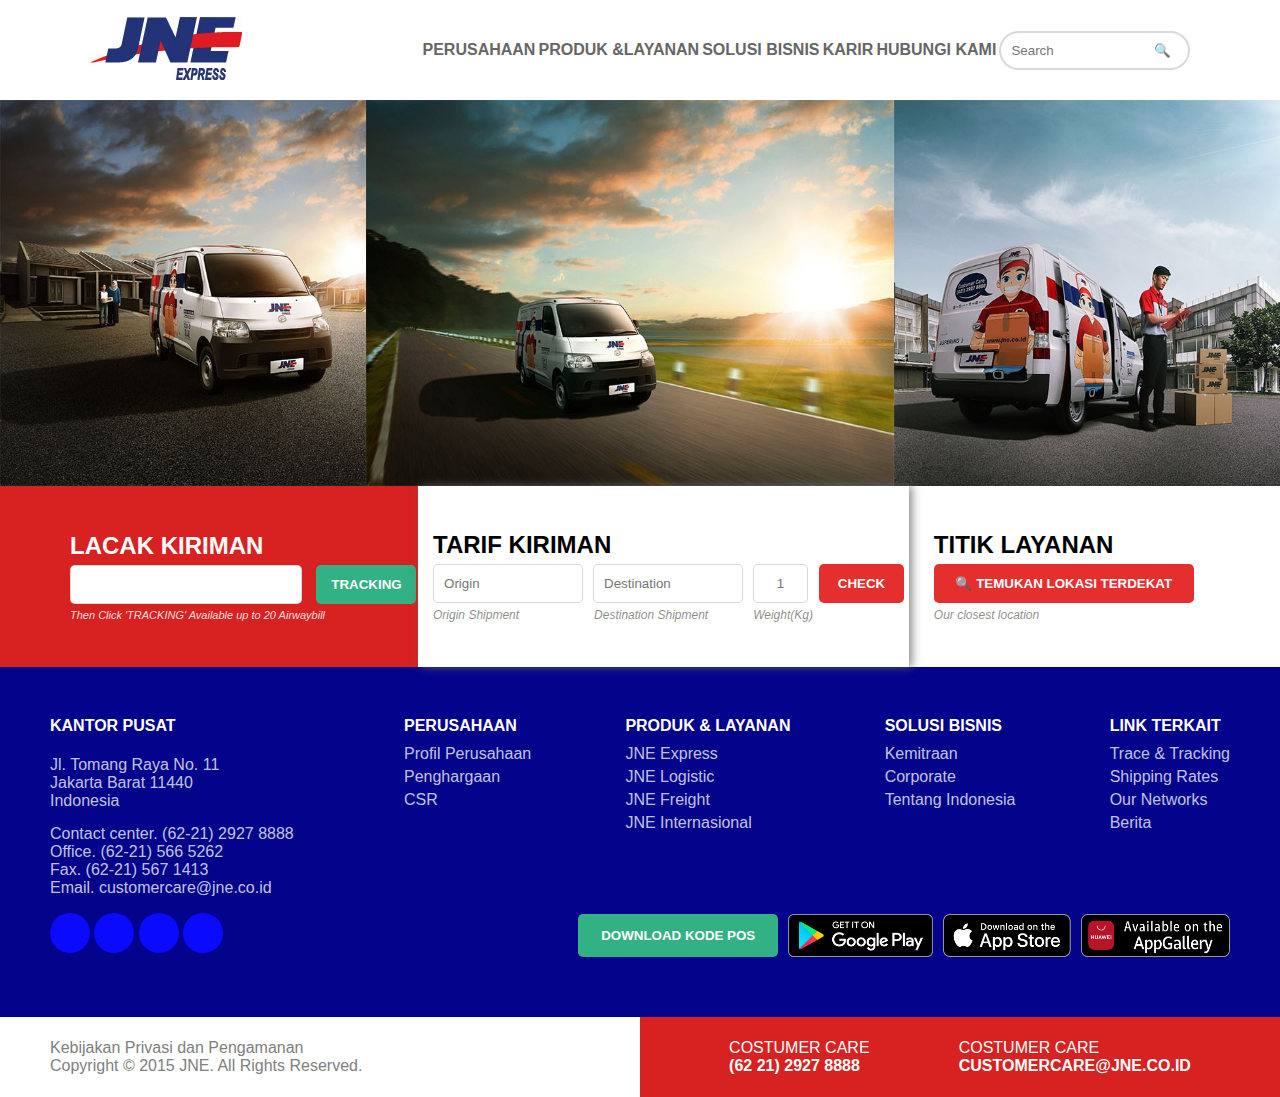
<file: index.html>
<!DOCTYPE html>
<html lang="en">
<head>
    <meta charset="UTF-8">
    <meta http-equiv="X-UA-Compatible" content="IE=edge">
    <meta name="viewport" content="width=device-width, initial-scale=1.0">
    <link rel="stylesheet" href="style.css">
    <title>Proyek JNE</title>
</head>
<body>
    
    <header>
        <div class="logo">
            <a href="">
                <img src="logo.jpg" alt="gambar je en e">
            </a>
        </div>
        <nav>
            <ul>
                <li>PERUSAHAAN</li>
                <li>PRODUK &LAYANAN</li>
                <li>SOLUSI BISNIS</li>
                <li>KARIR</li>
                <li>HUBUNGI KAMI</li>
                <li>
                    <input type="text" placeholder="Search                           🔍">
                </li>
            </ul>
        </nav>
    </header>

    <aside>
        <img src="Gambar.jpg" alt="jne">
    </aside>
    <div class="clear"></div>
    <main>
        <div class="lacak-tarif">
            <div class="lacak">
                <div class="lacak1">
                  <h2>LACAK KIRIMAN</h2>
                </div>
                <div class="lacak2">
                  <input type="text">
                  <button><h4>TRACKING</h4></button>
                </div>
                <div class="lacak3">
                    <p>Then Click 'TRACKING' Available up to 20 Airwaybill</p>
                </div>
            </div>
            <div class="tarif">
                <div class="tarif1">
                    <h2>TARIF KIRIMAN</h2>
                </div>
                <div class="tarif2">
                    <input type="text" placeholder="Origin" id="origin">
                    <input type="text" placeholder="Destination" id="destination">
                    <input type="text" placeholder="1" id="weight">
                    <button><h4>CHECK</h4></button>
                </div>
                <div class="tarif3">
                    <p>Origin Shipment</p>
                    <p>Destination Shipment</p>
                    <p>Weight(Kg)</p>
                </div>
            </div>
        </div>
        <div class="titik-layanan">
            <div class="layanan1">
                <h2>TITIK LAYANAN</h2>
            </div>
            <div class="layanan2">
                <button><h4>🔍 TEMUKAN LOKASI TERDEKAT</h4></button>
            </div>
            <div class="layanan3">
                <p>Our closest location</p>
            </div>
        </div>
    </main>
    <footer>
        <div class="alamat">
            <h4>KANTOR PUSAT</h4>
            <h4>
                Jl. Tomang Raya No. 11<br>
                Jakarta Barat 11440<br>
                Indonesia
            </h4>
            <h4>
                Contact center. (62-21) 2927 8888<br>
                Office. (62-21) 566 5262<br>
                Fax. (62-21) 567 1413<br>
                Email. customercare@jne.co.id 
            </h4>
            <div class="sosmed">
                <button></button>
                <button></button>
                <button></button>  
                <button></button>
            </div>
        </div>
        <div class="navfot-23">
            
        <div class="navfooter">
            <div class="navfot1">
                <h4>PERUSAHAAN</h4>
                <h4>Profil Perusahaan</h4>
                <h4>Penghargaan</h4>
                <h4>CSR</h4>
            </div>
            <div class="navfot2">
                <h4>PRODUK & LAYANAN</h4>
                <h4>JNE Express</h4>
                <h4>JNE Logistic</h4>
                <h4>JNE Freight</h4>
                <h4>JNE Internasional</h4>
            </div>
            <div class="navfot3">
                <h4>SOLUSI BISNIS</h4>
                <h4>Kemitraan</h4>
                <h4>Corporate</h4>
                <h4>Tentang Indonesia</h4>
            </div>
            <div class="navfot4">
                <h4>LINK TERKAIT</h4>
                <h4>Trace & Tracking</h4>
                <h4>Shipping Rates</h4>
                <h4>Our Networks</h4>
                <h4>Berita</h4>
            </div>
        </div>
        <div class="download-link">
            <button><h4>DOWNLOAD KODE POS</h4></button>
            <img src="link2.png">
            <img src="link3.png">
            <img src="link4.png">
        </div>
        </div>
    </footer>
    <div class="footer2">
        <div class="copyright">
            <p>Kebijakan Privasi dan Pengamanan<br>
               Copyright © 2015 JNE. All Rights Reserved.
            </p>
        </div>
        <div class="customer-care">
            <div class="cc1">
                <p>COSTUMER CARE</p>
                <h4>(62 21) 2927 8888</h4>
            </div>
            <div class="cc2">
                <p>COSTUMER CARE</p>
                <h4>CUSTOMERCARE@JNE.CO.ID</h4>
            </div>
        </div>
    </div>

</body>
</html>
</file>
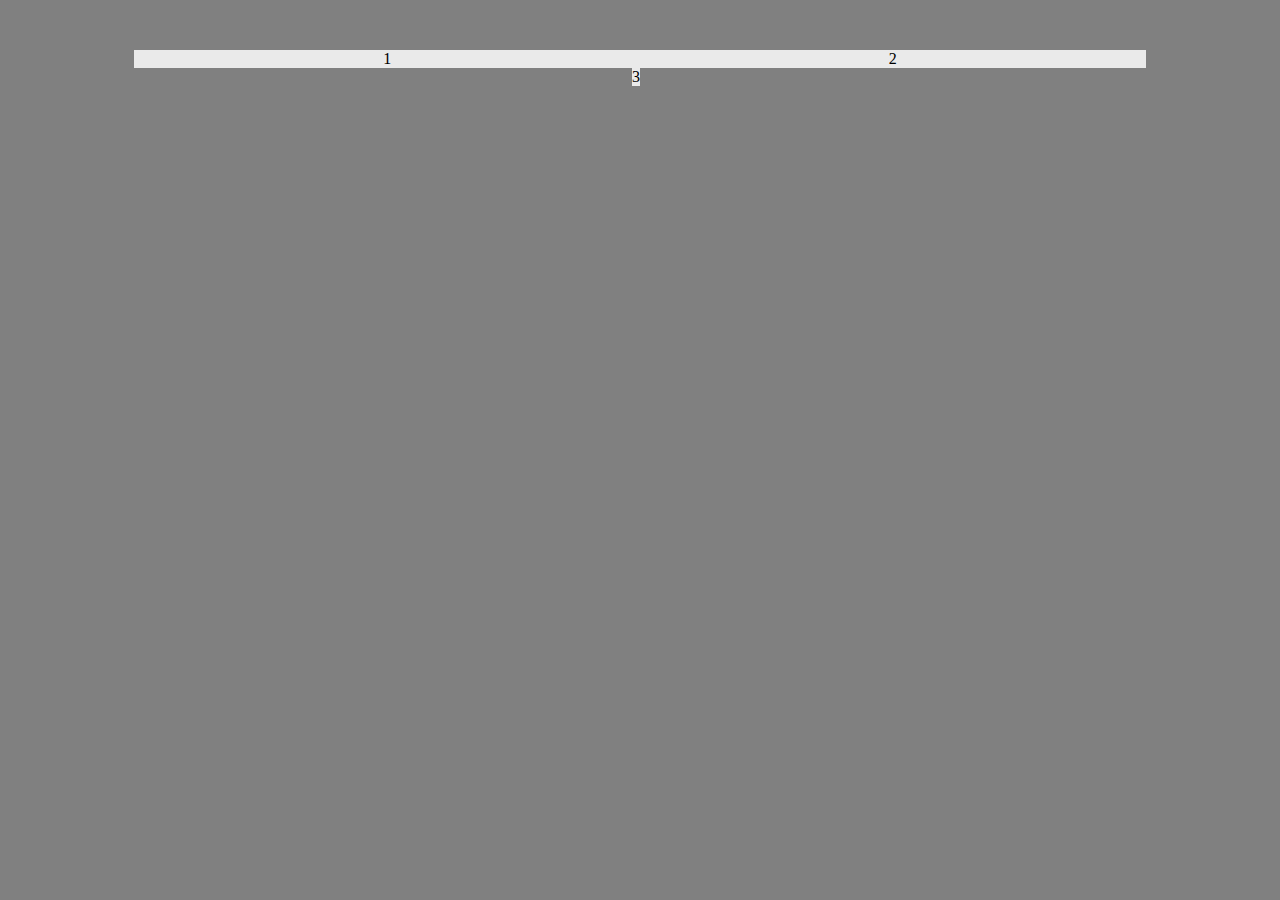
<file: tesgrid.html>
<!DOCTYPE html>
<html lang="en">
<head>
    <meta charset="UTF-8">
    <meta http-equiv="X-UA-Compatible" content="IE=edge">
    <meta name="viewport" content="width=device-width, initial-scale=1.0">
    <title>Document</title>
    <style>
        body{
            background-color: gray;

        }
        .container{
            width: 80%;
            margin: 50px auto;
            display: grid;
            grid-template-columns: 1fr 1fr;
            grid-template-rows: 1fr 1fr;
            
        }
        .item{
            display: flex;
            justify-content: center;
            align-items: center;
            background-color: rgba(255, 255, 255, 0.836);
        }
        .my-item{
            /* grid-column-start: 1; */
            grid-row-start: 1;
            justify-self: stretch;
        }
        .item:nth-child(3){
            justify-self: end;
        }

    </style>
</head>
<body>
    <div class="container">
        <div class="item my-item">1</div>
        <div class="item">2</div>
        <div class="item">3</div>
    </div>
</body>
</html>
</file>
<file: style.css>
*{
    padding: 0;
    margin: 0;
}

body{
    background-color: #aeaeae;
    height: 1000px;
}

::-webkit-scrollbar{
    width: 17px;
}
::-webkit-scrollbar-track{
    background-color: #ddd;
}
::-webkit-scrollbar-thumb{
    background: linear-gradient(red, darkblue);
}

/* header */
header{
    display: flex;
    width: 100%;
    height: 100px;
    background-color: white;
    justify-content: space-around;
    align-items: center;

    font-family: Arial, Helvetica, sans-serif;
    font-weight: bold;
    color: #666;
}

nav{
    width: 60%;
    display: flex;
}

ul{
    display: flex;
    width: 100%;
    justify-content: space-between;
    align-items: center;
}

ul li{
    list-style: none;
    cursor: pointer;
}
li:hover{
    color: rgb(218, 37, 37);
}

li input{
    height: 35px;
    border-radius: 50px;
    border: 2px solid rgba(180, 180, 180, 0.507);
    padding-left: 10px;
}

/* gambar */
aside{
    width: 100%;
    height: 386px;
}

aside img{
    width: 100%;
    height: 100%;
}

/* main */
main{
    width: 100%;
    height: 181px;
    display: flex;
    justify-content: space-between;
}

main div input{
    height: 39px;
    border-radius: 5px;
    border: 1px solid rgba(180, 180, 180, 0.507);
    padding: 10px;
    box-sizing: border-box;
}
main div button{
    height: 39px;
    border: none;
    border-radius: 5px;
    cursor: pointer;
}

main div h2{
    font-family: Arial, Helvetica, sans-serif;
}

.lacak-tarif{
    width: 71%;
    display: flex;
    justify-content: space-evenly;
    font-family: Arial, Helvetica, sans-serif;
}

/* .lacak-tarif div{
    width: 100%;
} */

.lacak{
    background-color: rgba(224, 7, 7, 0.842);
    color: white;
    width: 46%;
    padding-left: 70px;
    display: flex;
    align-items: flex-start;
    justify-content: center;
    flex-direction: column;
    box-sizing: border-box;
}
.lacak .lacak2{
    margin: 5px 0;
}
.lacak input{
    width: 232px;
}
.lacak button{
    background-color:#31b184;
    color: white;
    width: 100px;
    margin-left: 10px;
}
.lacak button:hover{
    background-color: #2a9b73;
}
.lacak p{
    font-size: 11px;
    color: rgba(255, 255, 255, 0.87);
    font-style: italic;
}

.tarif{
    background-color: white;
    width: 54%;
    display: flex;
    align-items: flex-start;
    justify-content: center;
    flex-direction: column;
    padding-left: 15px;
    box-sizing: border-box;
    box-shadow:  3px 0px 9px  0px rgba(107, 107, 107, 0.808);
    z-index: 1;
}
.tarif div{
    display: flex;
}
.tarif .tarif2{
    width: 100%;
    margin:5px 0;
    /* display: flex;
    justify-content:flex-start; */
}
.tarif div input{
    width: 150px;
    margin-right: 10px;
}
.tarif div input:nth-child(3){
    width: 55px;
    text-align: center;
}
.tarif .tarif2 button{
    width: 85px;
    background-color: rgba(224, 7, 7, 0.842);
    color: white;
    margin-left: 1px;
}
.tarif .tarif2 button:hover{
    background-color: rgba(197, 16, 16, 0.842);
}
.tarif .tarif3{
    width: 100%;
    /* display: flex;
    justify-content: flex-start; */
    /* margin-right: 110px; */
}
.tarif p{
    font-style: italic;
    color:rgba(87, 87, 87, 0.692);
    font-size: 12px;
    margin-right: 75px;
}
.tarif p:nth-child(2){
    margin-right: 45px;
}

.titik-layanan{
    width: 29%;
    background-color: white;
    padding-left: 25px;
    display: flex;
    align-items: flex-start;
    justify-content: center;
    flex-direction: column;
    font-family: Arial, Helvetica, sans-serif;
    box-sizing: border-box;
}
.titik-layanan button{
    background-color: rgba(224, 7, 7, 0.842);
    color: white;
    width: 260px;
    cursor: pointer;
    margin: 5px 0;
}
.titik-layanan button:hover{
    background-color: rgba(197, 16, 16, 0.842);
}

.layanan3{
    font-style: italic;
    font-size: 12px;
    color: rgba(87, 87, 87, 0.692);
}

/* footer */
footer{
    background-color: rgb(3, 3, 139);
    width: 100%;
    height: 350px;
    color: white;
    font-family: Arial, Helvetica, sans-serif;
    display: flex;
    padding: 50px;
    box-sizing: border-box;
}
footer div h4{
    font-weight: normal;
    color: rgba(255, 255, 255, 0.774);
    margin-bottom: 5px;
}
footer div h4:first-child{
    font-weight: bold;
    color: white;
    margin-bottom: 10px;
}
footer .alamat{
    width: 30%;
    height: 240px;
    display: flex;
    flex-direction: column;
    justify-content: space-between;
    color: rgba(255, 255, 255, 0.774);
}
footer .alamat .sosmed button{
    width: 40px;
    height: 40px;
    background-color: rgb(10, 10, 255);
    border-radius:50%;
    border: none;
    cursor: pointer;
}
footer .navfooter{
    width: 100%;
    height: 120px;

    display: flex;
    justify-content: space-between;
}
footer .navfooter h4{
    cursor: pointer;
}
footer .navfooter div{
    /* justify-content: space-between; */
    flex-direction: column;
    display: flex;
}
footer .navfot-23{
    width: 70%;
    height: 240px;
    display: flex;
    flex-direction: column;
    justify-content: space-between;
}
footer .download-link{
    margin: 0;
    padding: 0;
    display: flex;
    justify-content: end;
    
}
footer .download-link button{
    height: 43px;
    width: 200px;
    background-color: #31b184;
    color: white;
    border: none;
    border-radius: 5px;
    cursor: pointer;
}
footer .download-link button:hover{
    background-color: #2a9b73;
}
footer .download-link button h4{
    margin-bottom: 0;
}
footer .download-link img{
    max-width: 18%;
    height: 43px;
    margin-left:10px;
    cursor: pointer;
}

body .footer2{
    display: flex;
    width: 100%;
    height: 80px;
    font-family: Arial, Helvetica, sans-serif;
}
body .footer2 .copyright{
    background-color: white;
    color: gray;
    width: 50%;
    height: 100%;
    display: flex;
    justify-content: start;
    align-items: center;
}
body .footer2 .copyright p{
    margin-left: 50px;
}
body .footer2 .customer-care{
    display: flex;
    align-items: center;
    justify-content: space-evenly;
    
    width: 50%;
    height: 100%;
    background-color: rgba(224, 7, 7, 0.842);
    color: white;
}


/* Responsive area */

@media screen and (max-width: 576px) {
    body{
        width: 100%;
    }
    nav{
        display: none;
    }
    aside{
        width: 100%;
        height: 200px;
    }
    aside img{
        width: 100%;
        height: 200px;
    }
    main{
        width: 100%;
        height: 500px;
        display: inline-block;
    }
    main div{
        width: 100%;
        display: flex;
        /* height: 100px; */
        flex-flow: column;
    }
    main .lacak-tarif{
        width: 100%;
        height:360px;
        /* display: flex; */
        /* display: inline-block; */
        /* flex-flow: column wrap; */
    }
    main .lacak-tarif div{
        width: 100%;
        flex-direction:row;
        padding: 0;
        margin: 0;
        height: 100%;
        align-items: center;
        justify-content: center;
    }
    main .lacak-tarif .lacak{
        flex-direction: column;
        /* padding: 0; */
        height: 80%;
        /* align-items: center; */
    }
    main .lacak-tarif .lacak .lacak2{
        margin: 0;
        padding: 0;
        height: 30%;
    }
    main .lacak-tarif .lacak .lacak1{
        margin: 0;
        padding: 0;
        height: 25%;
    }
    main .lacak-tarif .lacak .lacak3{
        margin: 0;
        padding: 0;
        height: 20%;
    }
    main .lacak-tarif .tarif{
        flex-direction: column;
        height: 100%;
    }
    main .lacak-tarif .tarif .tarif2{
        margin: 0;
        padding: 0;
        height: 25%;
    }
    main .lacak-tarif .tarif .tarif1 {
        margin: 0;
        padding: 0;
        height: 25%;
    }
    main .lacak-tarif .tarif .tarif3{
        margin: 0;
        padding: 0;
        height: 15%;
    }
    main .titik-layanan{
        width: 100%;
        height: 180px;
        padding: 0;
    }
    main .titik-layanan div{
        align-items: center;
    }

    footer{
        width: 100%;
        display: flex;
        flex-direction: column;
        justify-content: center;
        align-items: center;
        height: 590px;
    }
    footer .alamat{
        text-align: center;
        justify-content: center;
        width: 100%;
    }
    footer .navfot-23{
        width: 70%;
        margin-top: 10px;
    }
    footer .navfot-23 .download-link button{
        min-width: 100%;
    }
    footer .navfot-23 .download-link img{
        min-width: 100%;
        height: 49px;
        margin-top: 5px;
    }
    footer .navfooter{
        display: none;
    }
    footer .download-link{
        width: 70%;
        justify-self: center;
        align-self: center;
        flex-wrap: wrap;
        box-sizing: border-box;
    }
    body .footer2{
        width: 100%;
        display: flex;
        flex-direction: column-reverse;
        height: 160px;
    }
    body .footer2 .copyright{
        width: 100%;
        height: 80px;
        justify-content: center;
        text-align: center;
    }
    body .footer2 .copyright p{
        margin-left: 0;
    }
    body .footer2 .customer-care{
        width: 100%;
        height: 80px;
    }
}
</file>
